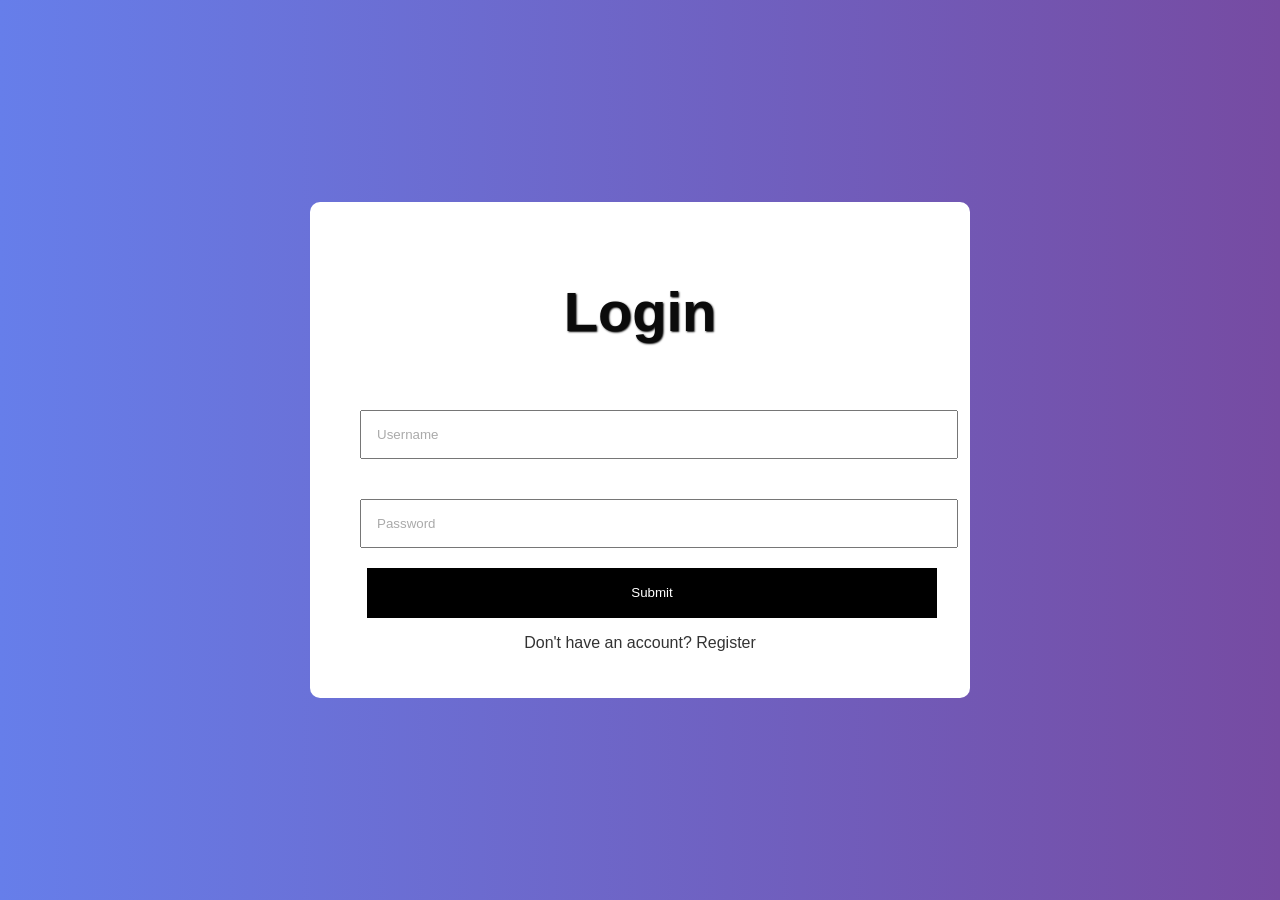
<file: WORK_FRONTEND/index.html>
<!DOCTYPE html>
<html>
<head>
    <title>Task Manager</title>
<link rel="stylesheet" href="style.css"></head>
<body>

<div class="container">
    <div class="card">
        <h2 id="formTitle">Login</h2>

        <input id="username" placeholder="Username">
        <input id="password" type="password" placeholder="Password">

        <button id="sum" onclick="handleAuth()">Submit</button>

        <p onclick="toggleMode()" id="toggleText">
            Don't have an account? Register
        </p>
    </div>
</div>

<script src="script.js"></script>
</body>
</html>
</file>
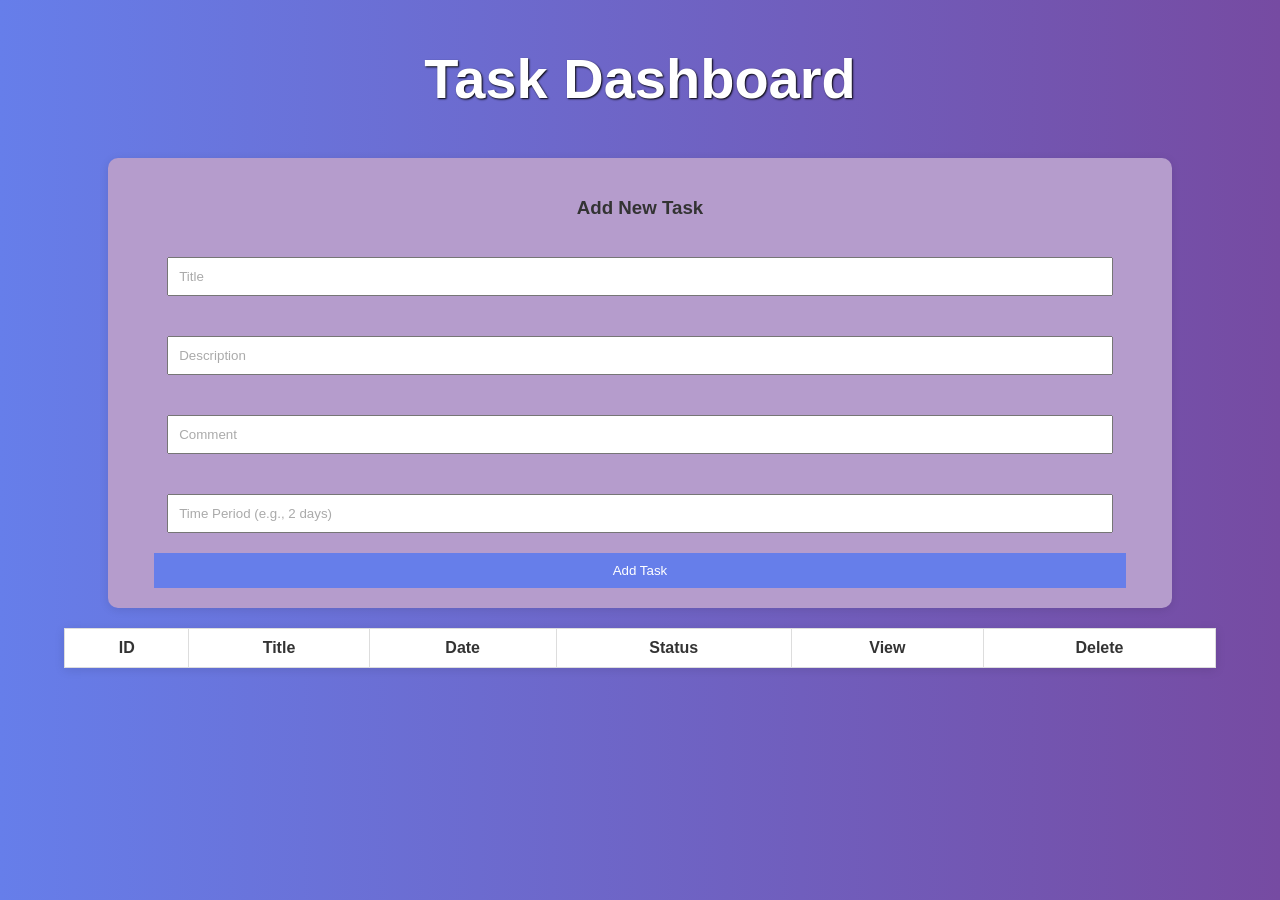
<file: WORK_FRONTEND/dashboard.html>
<!DOCTYPE html>
<html>
<head>
    <title>Dashboard</title>
<link rel="stylesheet" href="style.css"></head>
<body>

<h2>Task Dashboard</h2>

<div class="task-form-card">
    <h3>Add New Task</h3>

    <input id="title" placeholder="Title">
    <input id="description" placeholder="Description">
    <input id="comment" placeholder="Comment">
    <input id="time" placeholder="Time Period (e.g., 2 days)">

    <button onclick="createTask()">Add Task</button>
</div>

<table>
    <thead>
        <tr>
    <th>ID</th>
    <th>Title</th>
    <th>Date</th>
    <th>Status</th>
    <th>View</th>
    <th>Delete</th>
</tr>
    </thead>
    <tbody id="taskTable"></tbody>
</table>

<script src="script.js"></script>
</body>
</html>
</file>
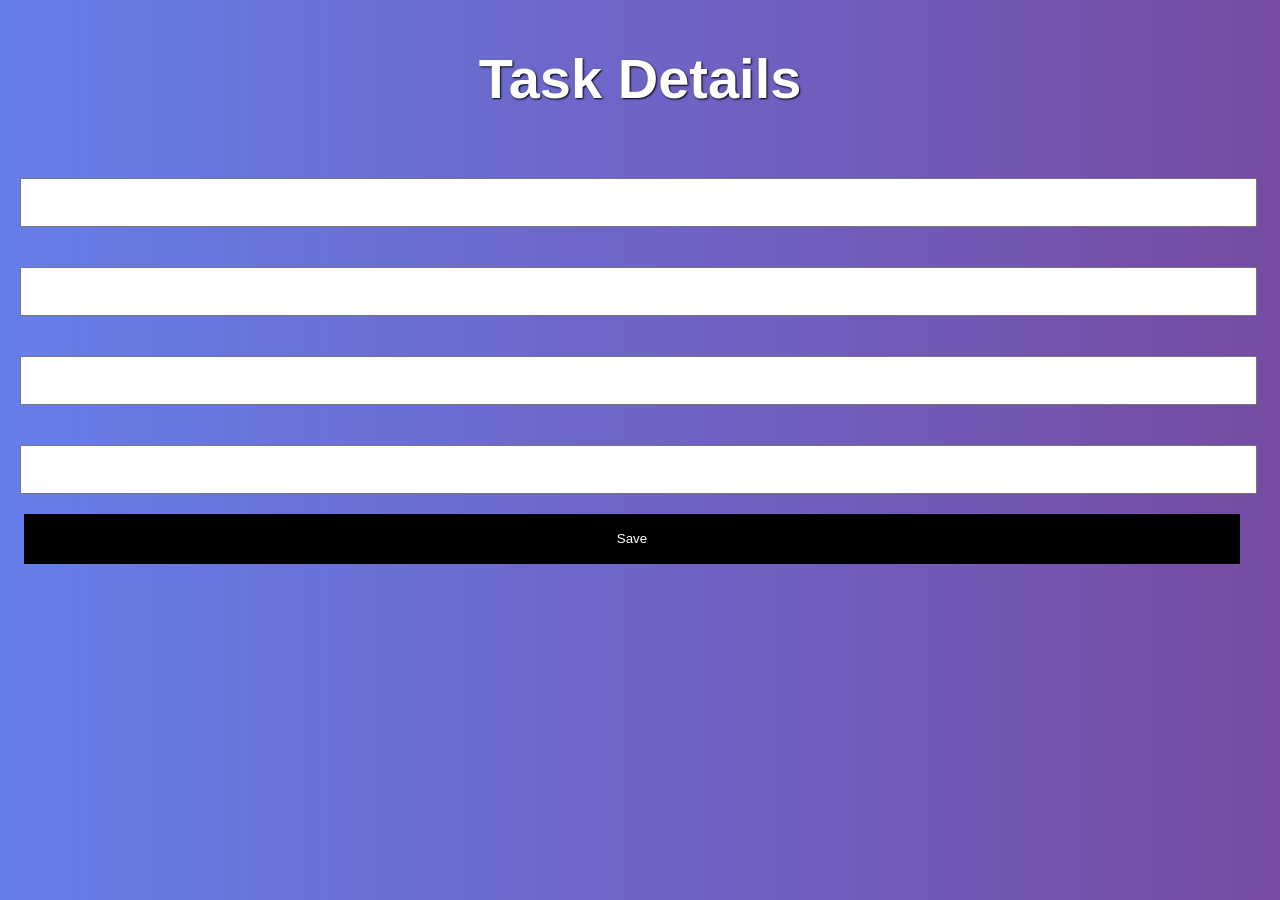
<file: WORK_FRONTEND/view.html>
<!DOCTYPE html>
<html>
<head>
    <title>View Task</title>
    <link rel="stylesheet" href="style.css">
</head>
<body>

<h2>Task Details</h2>

<input id="title">
<input id="description">
<input id="comment">
<input id="time">

<button id="sum" onclick="updateTask()">Save</button>

<script src="script.js"></script>
</body>
</html>
</file>
<file: WORK_FRONTEND/style.css>
body {
    margin: 0;
    font-family: Arial;
    background: linear-gradient(to right, #667eea, #764ba2);
    color: #333;
}

/* Center login */
.container {
    height: 100vh;
    display: flex;
    justify-content: center;
    align-items: center;
}

.card {
    background: white;
    padding: 30px;
    border-radius: 10px;
    width: 600px;
    text-align: center;
}

input {
    width: 94%;
    padding: 15px;
    margin: 20px ;
}

button {
    padding: 6px 10px;
    width: 97%;
    background: black;
    color: white;
    border: none;
    cursor: pointer;
}

/* Dashboard */
.task-form {
    margin: 20px;
}

#formTitle{
    color: rgb(11, 11, 11);
}

table {
    width: 90%;
    margin: auto;
    border-collapse: collapse;
    background: white;
}

th, td {
    padding: 10px;
    border: 1px solid #ddd;
}

h2 {
    text-align: center;
    color: white;
    text-shadow: 1px 1px 2px black;
    font-size: 3.5em;
}


/* Yellow - pending */
.pending-btn {
    background-color: #f1c40f;
    border: none;
    padding: 6px 10px;
    cursor: pointer;
    color: black;
}

/* Green - completed */
.completed-btn {
    background-color: #2ecc71;
    border: none;
    padding: 6px 10px;
    color: white;
    cursor: not-allowed;
}

/* Delete button */
.delete-btn {
    background-color: #e74c3c;
    border: none;
    padding: 6px 10px;
    color: white;
    cursor: pointer;
}

table {
    box-shadow: 0 2px 10px rgba(0,0,0,0.1);
}

tr:hover {
    background-color: #f9f9f9;
}

.task-form-card {
    width: 80%;
    margin: 20px auto;
    background: #b59ccc;
    padding: 20px;
    border-radius: 10px;
    box-shadow: 0 2px 10px rgba(0,0,0,0.1);
    text-align: center;
}

.task-form-card input {
    width: 90%;
    padding: 10px;
}

.task-form-card button {
    background: #667eea;
    color: white;
    padding: 10px;
    width: 95%;
    border: none;
    cursor: pointer;
}

input::placeholder {
    color: #aaa;
}

#sum{
    height: 50px;
    margin-left: 24px;
    width: 95%;
}
</file>
